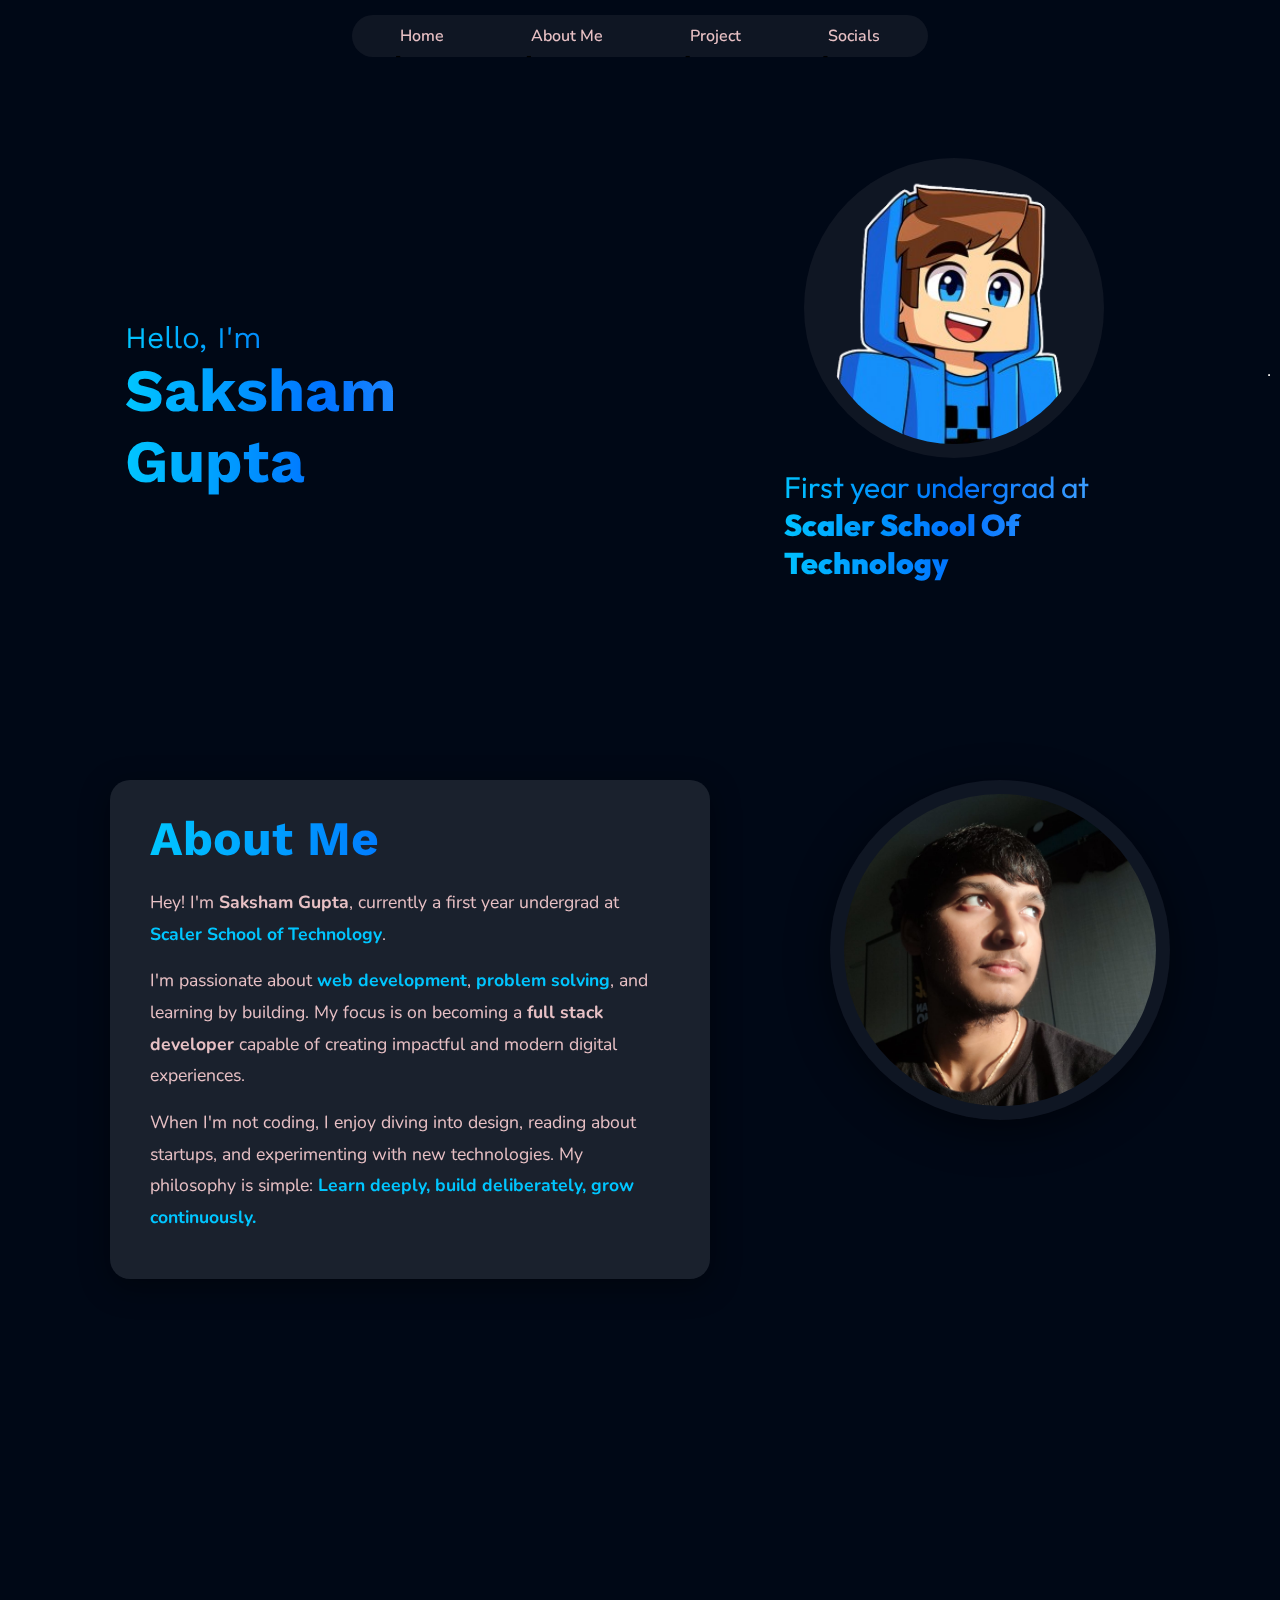
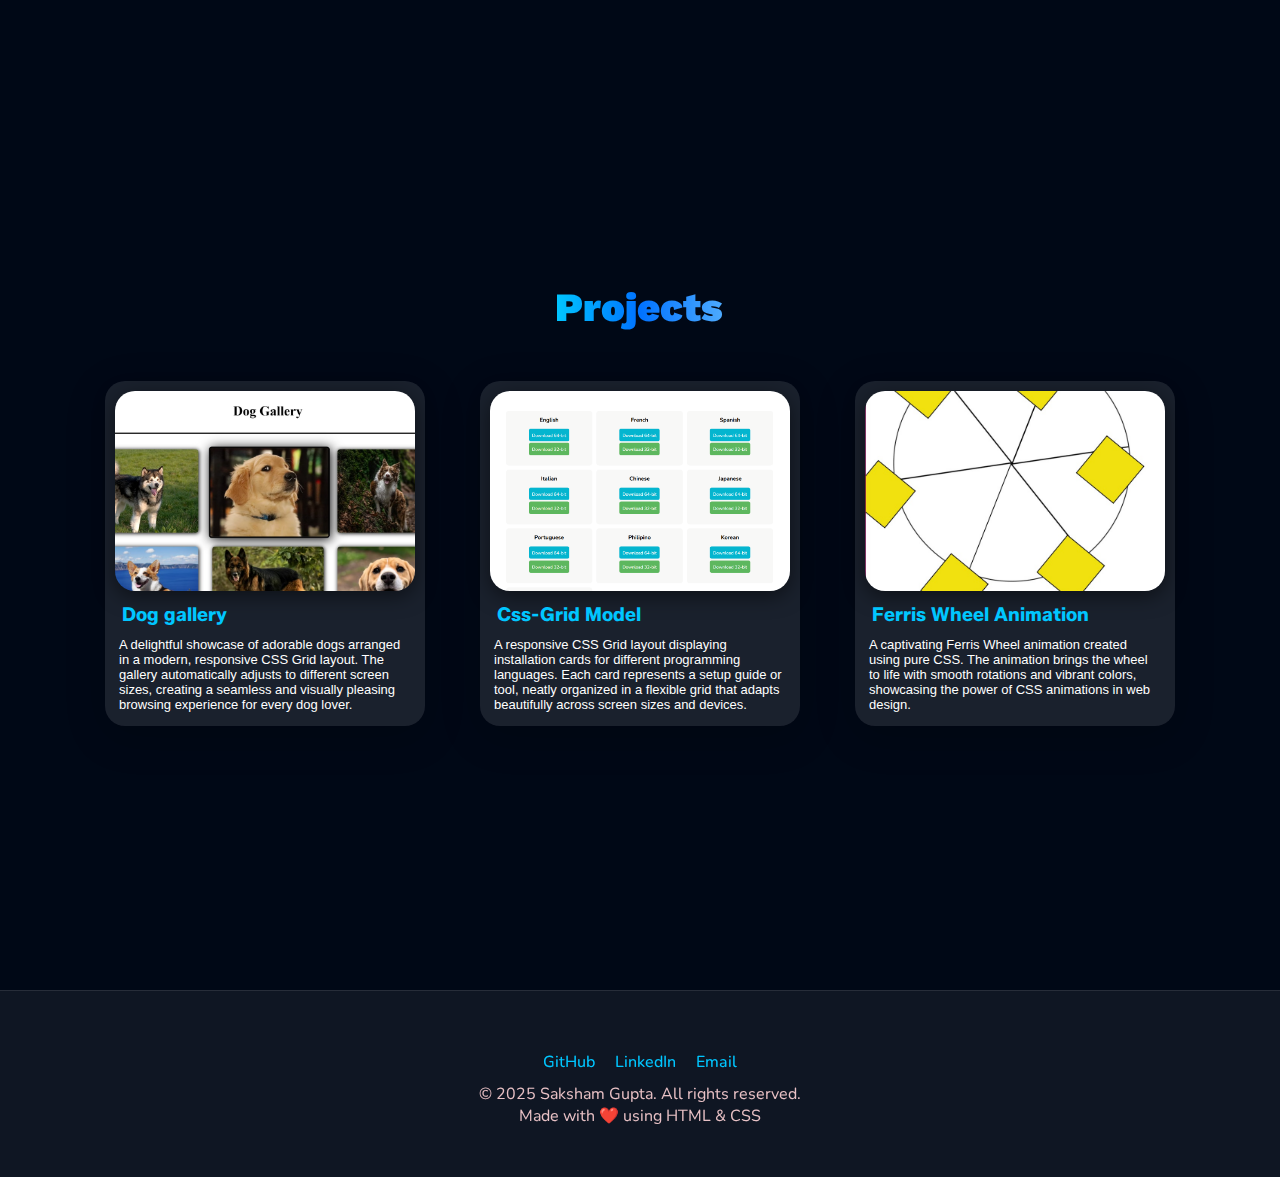
<file: index.html>
<!DOCTYPE html>
<html lang="en">

<head>
    <meta charset="UTF-8">
    <meta name="viewport" content="width=device-width, initial-scale=1.0">
    <title>Nav Bar</title>
</head>
<link rel="stylesheet" href="style.css">

<body>

    <nav class="navbar">
        <ul>
            <li><a href="#page1">Home</a></li>
            <li><a href="#about">About Me</a></li>
            <li><a href="#pro">Project</a></li>
            <li><a href="#footer">Socials</a></li>
        </ul>
    </nav>

    <section>

        <div class="page1" id="page1">
            <div class="content1">
                <div class="intro">
                    <p>Hello, I'm</p>
                    <h1>Saksham Gupta</h1>
                    <p id="whoami"></p>
                </div>
                <div class="pfp">
                    <img src="pfp1.png" alt="pfp">
                    <p>First year undergrad at <strong>Scaler School Of Technology</strong></p>
                </div>
            </div>

            <hr>
        </div>
        <div class="about-page" id="about">
            <div class="about-text">
                <h1>About Me</h1>
                <p>
                    Hey! I'm <strong>Saksham Gupta</strong>, currently a first year undergrad at
                    <span class="highlight">Scaler School of Technology</span>.
                </p>
                <p>
                    I'm passionate about <span class="highlight">web development</span>,
                    <span class="highlight">problem solving</span>, and learning by building.
                    My focus is on becoming a <strong>full stack developer</strong> capable of creating
                    impactful and modern digital experiences.
                </p>
                <p>
                    When I'm not coding, I enjoy diving into design, reading about startups, and
                    experimenting with new technologies. My philosophy is simple:
                    <span class="highlight">Learn deeply, build deliberately, grow continuously.</span>
                </p>
            </div>

            <div class="about-photo">
                <img src="mypic.jpg" alt="About Me">
            </div>
        </div>

        <div class="projects">
            <p id="pro">Projects</p>
            <div class="project-cards">
                <div class="card">
                    <div class="thumbnail">
                        <img src="doggallery.jpg" alt="">
                    </div>
                    <p class="title">
                        Dog gallery
                    </p>
                    <p class="description">
                        A delightful showcase of adorable dogs arranged in a modern, responsive CSS Grid layout. The gallery automatically adjusts to different screen sizes, creating a seamless and visually pleasing browsing experience for every dog lover.
                    </p>
                </div>
                <div class="card">
                    <div class="thumbnail">
                        <img src="image.png" alt="">
                    </div>
                    <p class="title">
                        Css-Grid Model
                    </p>
                    <p class="description">
                        A responsive CSS Grid layout displaying installation cards for different programming languages. Each card represents a setup guide or tool, neatly organized in a flexible grid that adapts beautifully across screen sizes and devices.
                    </p>
                </div>
                <div class="card">
                    <div class="thumbnail">
                        <img src="ferris-Wheel.jpg" alt="">
                    </div>
                    <p class="title">
                        Ferris Wheel Animation
                    </p>
                    <p class="description">
                        A captivating Ferris Wheel animation created using pure CSS. The animation brings the wheel to life with smooth rotations and vibrant colors, showcasing the power of CSS animations in web design.
                    </p>
                </div>
                
            </div>

        </div>
    </section>

    <div class="footer" id="footer">
        <div class="socials">
            <div class="links">
                <a href="https://github.com/Sak0423" target="_blank">GitHub</a>
                <a href="https://linkedin.com/in/saksham-gupta-54b2a9378" target="_blank">LinkedIn</a>
                <a href="mailto:sakshamji2019@gmail.com">Email</a>
            </div>
            <p>© 2025 Saksham Gupta. All rights reserved.</p>
            <p>Made with ❤️ using HTML & CSS</p>
        </div>
    </div>
</body>

</html>
</file>
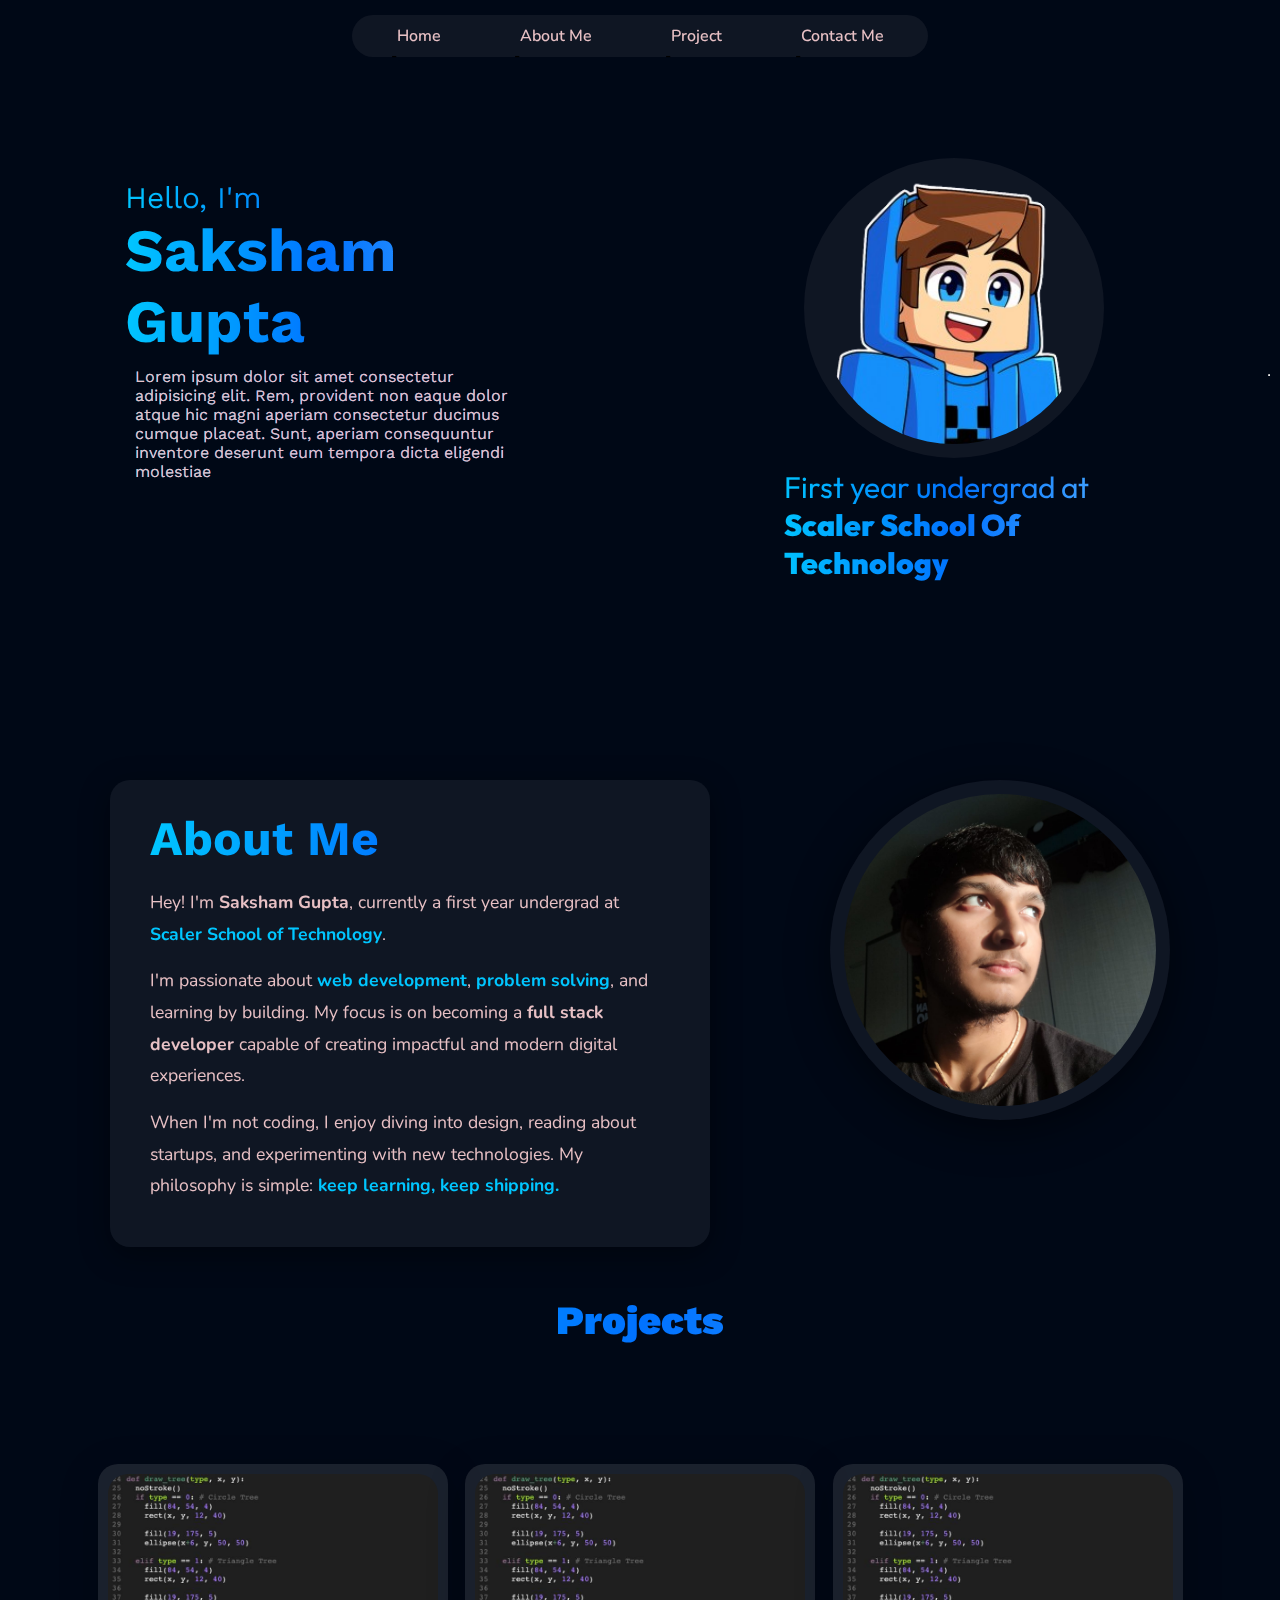
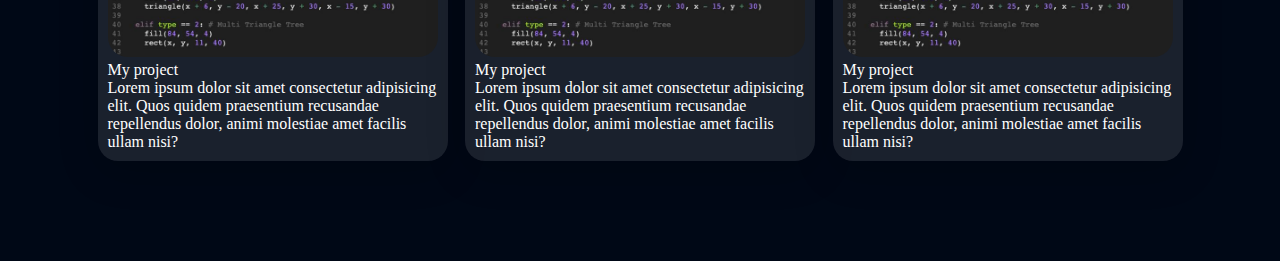
<file: check.html>
<!DOCTYPE html>
<html lang="en">

<head>
    <meta charset="UTF-8">
    <meta name="viewport" content="width=device-width, initial-scale=1.0">
    <title>Nav Bar</title>
</head>
<!-- <link rel="stylesheet" href="style.css"> -->
 <style>
    @import url('https://fonts.googleapis.com/css2?family=Nunito+Sans:ital,opsz,wght@0,6..12,200..1000;1,6..12,200..1000&family=Nunito:ital,wght@0,200..1000;1,200..1000&family=Outfit:wght@100..900&family=Work+Sans:ital,wght@0,100..900;1,100..900&family=Zalando+Sans:ital,wght@0,200..900;1,200..900&display=swap');


:root{
        --primarycolor: #302b52 ;
    }

    *{
        margin: 0;
        padding: 0;
        box-sizing: border-box;
    }
    body{
      
        /* color: white; */
        background-color: #000816;
    }
    .navbar{
        width: 45vw;
        position: fixed;
        justify-self: center;
        top: 15px;
        z-index: 10;
    }
    .navbar ul{
        background: rgba(255, 255, 255, 0.06);
        backdrop-filter: blur(10px);
        display: flex;
        justify-content: space-around;    
        border-radius: 25px;
        padding: 5px;

    }
    .navbar ul li{
        list-style-type: none;
        padding: 5px 5px;
        position: relative;

    }

    .navbar ul li::after{
        content: "-";
        position: absolute;
        height: 2px;
        top: 27px;
        left: 0px;
        width: 0;
        background-color: #009dffed;
        transition: width 0.5s ease;

    }
    .navbar ul li:hover::after{
        width: 100%;

        
    }
    .navbar ul li a{
        text-decoration: none;
        color: #E8C1C5;
        font-family: "Nunito", sans-serif;
        font-weight: 550;
        
    }

    .page1{
        max-height: 100vh;
        padding: 150px 10px;
        display: flex;
        align-items: center;
        justify-content: center;
    }
    .page1 .content1{
        height: 50vh;
        width: 100vw;
        display: flex;
        justify-content: space-around;
        color: white;
    }
    .page1 .content1 .pfp{
        /* background-color: white; */
        display: flex;
        flex-direction: column;
        justify-content: center;
        padding: 20px;
        width: 400px;
        align-items: center;
        
        
    }

    .page1 .content1 .intro:first-child , .page1 .content1 .intro h3{
        margin-top: 30px;
        font-family: "Work Sans", sans-serif;
        max-height: 500px;
         font-size: 30px;
         background: linear-gradient(90deg, #00c6ff, #0072ff, #4facfe);
        -webkit-background-clip: text;
        color: transparent;
    }

    .page1 .content1 .intro{
        max-width: 400px;
    }

    #whoami{
        font-size: 16px;
        margin: 10px;
        text-align: left;
        color: #E8C1C5;
    }
 
    .page1 .content1 .pfp img{
        width: 300px;
        padding: 14px;
        background-color: rgba(255, 255, 255, 0.06);
        border-radius: 50%;

    }
    .page1 .content1 .pfp p{
        background: linear-gradient(90deg, #00c6ff, #0072ff, #4facfe);
        -webkit-background-clip: text;
        color: transparent;
        padding: 10px;
        font-family: "Outfit", sans-serif;
        font-size: 30px;
        text-wrap: wrap;
    }
    .page1 .content1 .pfp p strong{
        font-weight: 900;
    }
    /* About Page */
.about-page {
    max-height: 100vh;
    display: flex;
    align-items: flex-start;
    justify-content: space-around;
    padding: 30px 80px;
    color: #fff;
    gap: 60px;
}

.about-text {
    max-width: 600px;
    background: rgba(255, 255, 255, 0.06);
    backdrop-filter: blur(10px);
    padding: 30px 40px;
    border-radius: 20px;
    box-shadow: 0 8px 30px rgba(0,0,0,0.4);
    font-family: "Nunito", sans-serif;
}

.about-text h1 {
    font-size: 3rem;
    margin-bottom: 20px;
    font-family: "Work Sans", sans-serif;
    background: linear-gradient(90deg, #00c6ff, #0072ff, #4facfe);
    -webkit-background-clip: text;
    color: transparent;
}

.about-text p {
    margin-bottom: 15px;
    line-height: 1.8;
    font-size: 1.1rem;
    color: #E8C1C5;
}

.about-text .highlight {
    color: #00c6ff;
    font-weight: 700;
}

.about-photo img {
    width: 340px;
    height: auto;
    border-radius: 50%;
    padding: 14px;
    background: rgba(255, 255, 255, 0.06);
    box-shadow: 0 10px 40px rgba(0,0,0,0.5);
    transition: transform 0.3s ease;
}

.about-photo img:hover {
    transform: scale(1.05);
}

/* Active navbar link */
.navbar ul li a.active {
    color: #00c6ff;
    font-weight: bold;
}
/* Projects */

.projects{
    padding: 100px 80px;
    max-height: 100vh;
    display: flex;
    align-items: center;
    justify-content: center;
}
 #project{
    margin: 20px;
    font-size: 40px;
    font-weight: 900;
    background: linear-gradient(90deg, #00c6ff, #0072ff, #4facfe);
    -webkit-background-clip: text;
    color: transparent;
    font-family: "Work Sans", sans-serif;
    text-align: center;
}
.project-cards{
    width: 100%;
    display: flex;
    justify-content: space-evenly;
}
.project-cards .card{
    color: white;
    background: rgba(255, 255, 255, 0.1);
    width: 350px;
    padding: 10px;
    border-radius: 20px;
    box-shadow: 0 10px 40px rgba(0,0,0,0.2);
    transition: transform 0.3s ease;
   
}



.project-cards .card:hover{
    transform: scale(1.05);
}
.project-cards .card .thumbnail img{
    /* height: 100px; */
    height: 100%;
    width: 100%;
    object-fit: cover;
    border-radius: 20px;
}
 </style>

<body>
    <div class="navbar">
        <ul>
            <li><a href="">Home</a></li>
            <li><a href="">About Me</a></li>
            <li><a href="">Project</a></li>
            <li><a href="">Contact Me</a></li>
        </ul>
    </div>

    <div class="page1">
        <div class="content1">
            <div class="intro">
                <p>Hello, I'm</p>
                <h1>Saksham Gupta</h1>
                <p id="whoami">Lorem ipsum dolor sit amet consectetur adipisicing elit. Rem, provident non eaque dolor
                    atque hic magni aperiam consectetur ducimus cumque placeat. Sunt, aperiam consequuntur inventore
                    deserunt eum tempora dicta eligendi molestiae</p>
            </div>
            <div class="pfp">
                <img src="pfp1.png" alt="pfp">
                <p>First year undergrad at <strong>Scaler School Of Technology</strong></p>
            </div>
        </div>

        <hr>
    </div>
    <div class="about-page">
        <div class="about-text">
            <h1>About Me</h1>
            <p>
                Hey! I'm <strong>Saksham Gupta</strong>, currently a first year undergrad at
                <span class="highlight">Scaler School of Technology</span>.
            </p>
            <p>
                I'm passionate about <span class="highlight">web development</span>,
                <span class="highlight">problem solving</span>, and learning by building.
                My focus is on becoming a <strong>full stack developer</strong> capable of creating
                impactful and modern digital experiences.
            </p>
            <p>
                When I'm not coding, I enjoy diving into design, reading about startups, and
                experimenting with new technologies. My philosophy is simple:
                <span class="highlight">keep learning, keep shipping.</span>
            </p>
        </div>

        <div class="about-photo">
            <img src="mypic.jpg"
                alt="About Me">
        </div>
    </div>

    <h1 id="project">Projects</h1>
    <div class="projects">
        <div class="project-cards">
            <div class="card">
                <div class="thumbnail">
                    <img src="project1.png" alt="">
                </div>
                <p class="title">
                    My project
                </p>
                <p class="description">
                    Lorem ipsum dolor sit amet consectetur adipisicing elit. Quos quidem praesentium recusandae repellendus dolor, animi molestiae amet facilis ullam nisi?
                </p>
            </div>
            <div class="card">
                <div class="thumbnail">
                    <img src="project1.png" alt="">
                </div>
                <p class="title">
                    My project
                </p>
                <p class="description">
                    Lorem ipsum dolor sit amet consectetur adipisicing elit. Quos quidem praesentium recusandae repellendus dolor, animi molestiae amet facilis ullam nisi?
                </p>
            </div>
            <div class="card">
                <div class="thumbnail">
                    <img src="project1.png" alt="">
                </div>
                <p class="title">
                    My project
                </p>
                <p class="description">
                    Lorem ipsum dolor sit amet consectetur adipisicing elit. Quos quidem praesentium recusandae repellendus dolor, animi molestiae amet facilis ullam nisi?
                </p>
            </div>
        </div>
        
    </div>
</body>

</html>
</file>
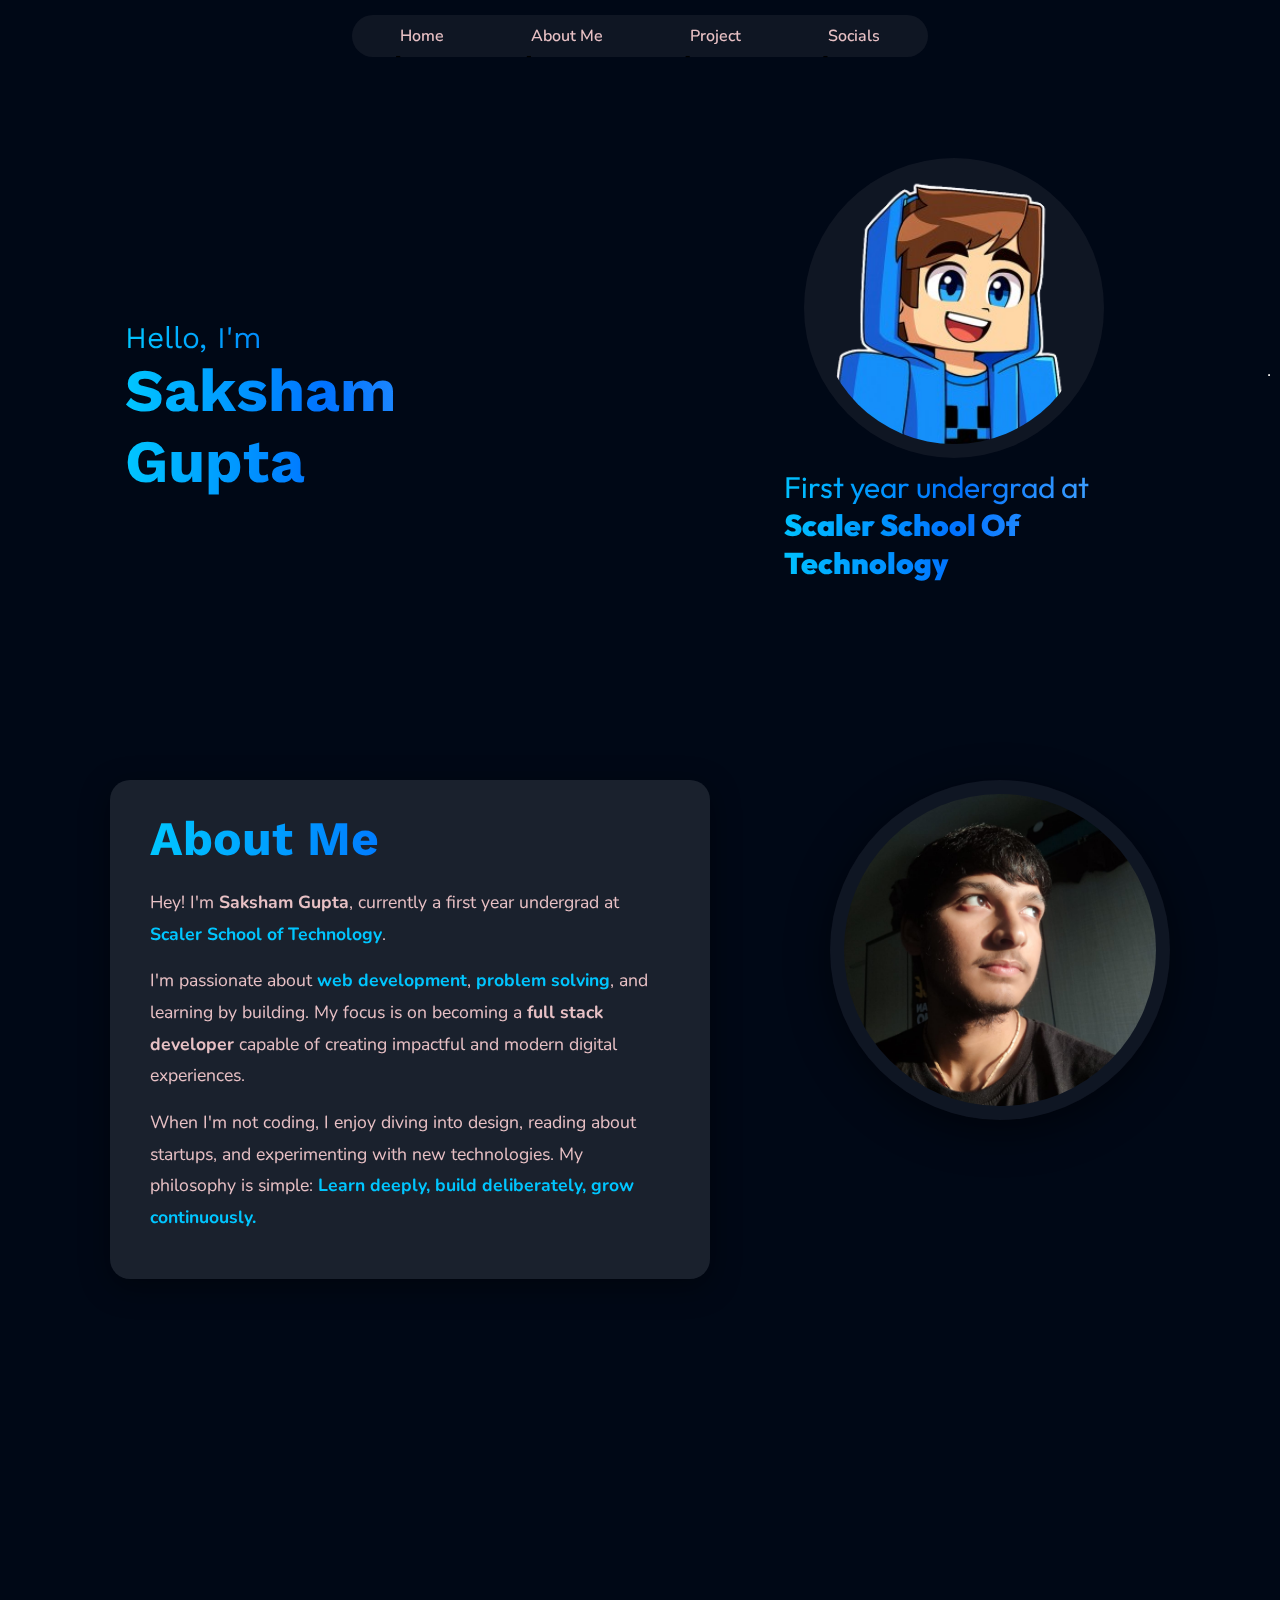
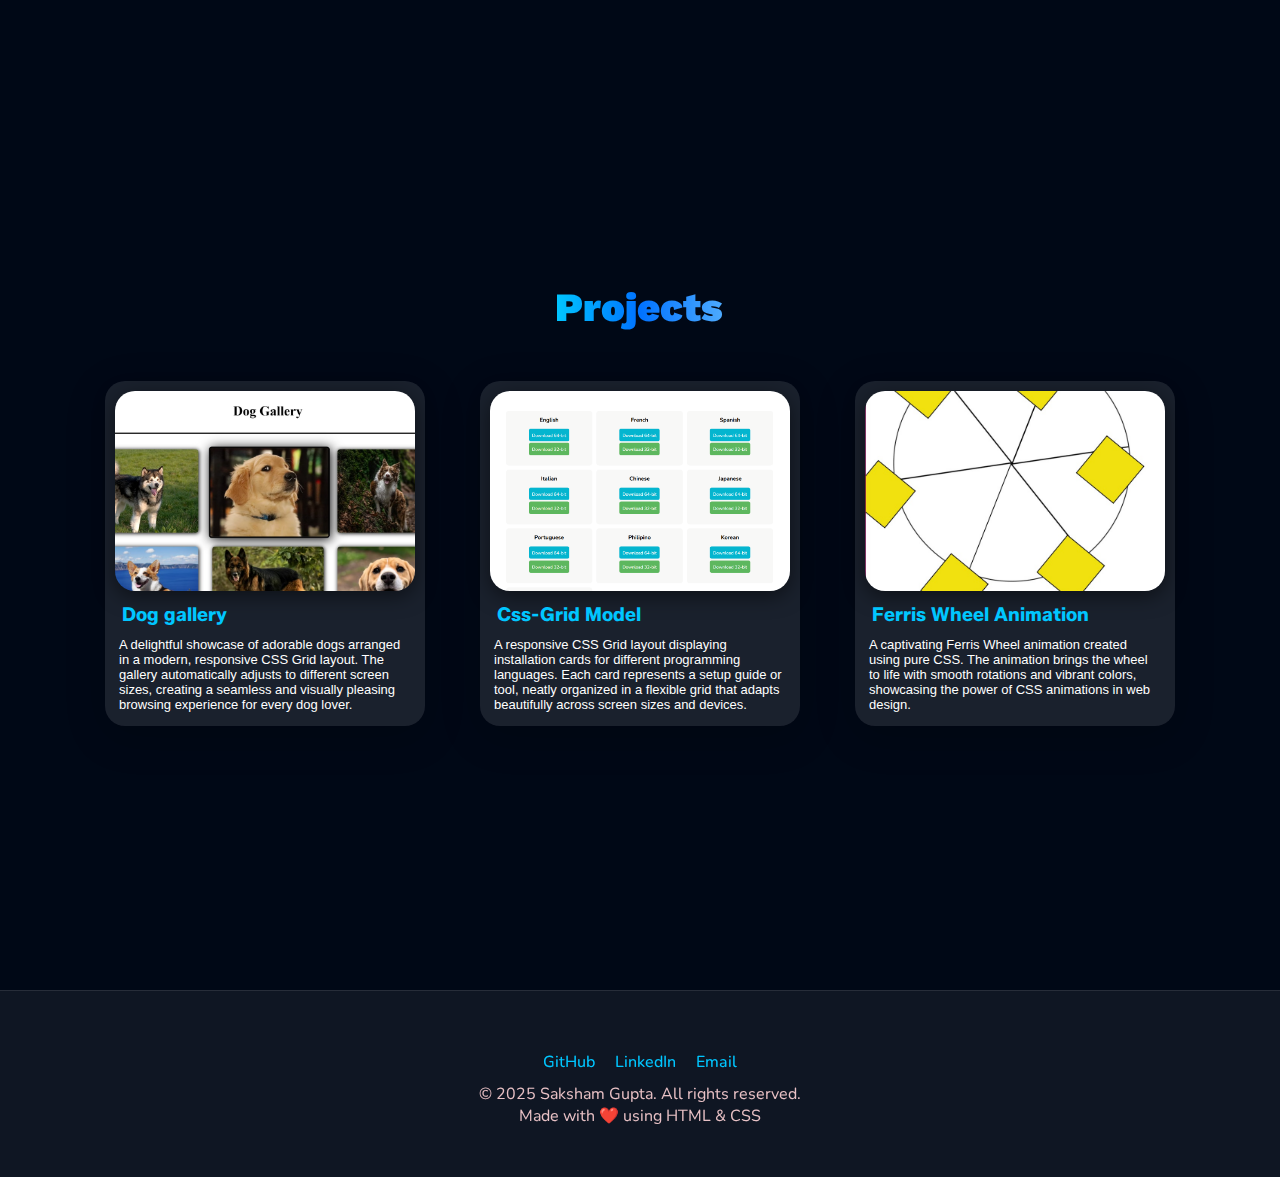
<file: Portfolio.html>
<!DOCTYPE html>
<html lang="en">

<head>
    <meta charset="UTF-8">
    <meta name="viewport" content="width=device-width, initial-scale=1.0">
    <title>Nav Bar</title>
</head>
<link rel="stylesheet" href="style.css">

<body>

    <nav class="navbar">
        <ul>
            <li><a href="#page1">Home</a></li>
            <li><a href="#about">About Me</a></li>
            <li><a href="#pro">Project</a></li>
            <li><a href="#footer">Socials</a></li>
        </ul>
    </nav>

    <section>

        <div class="page1" id="page1">
            <div class="content1">
                <div class="intro">
                    <p>Hello, I'm</p>
                    <h1>Saksham Gupta</h1>
                    <p id="whoami"></p>
                </div>
                <div class="pfp">
                    <img src="pfp1.png" alt="pfp">
                    <p>First year undergrad at <strong>Scaler School Of Technology</strong></p>
                </div>
            </div>

            <hr>
        </div>
        <div class="about-page" id="about">
            <div class="about-text">
                <h1>About Me</h1>
                <p>
                    Hey! I'm <strong>Saksham Gupta</strong>, currently a first year undergrad at
                    <span class="highlight">Scaler School of Technology</span>.
                </p>
                <p>
                    I'm passionate about <span class="highlight">web development</span>,
                    <span class="highlight">problem solving</span>, and learning by building.
                    My focus is on becoming a <strong>full stack developer</strong> capable of creating
                    impactful and modern digital experiences.
                </p>
                <p>
                    When I'm not coding, I enjoy diving into design, reading about startups, and
                    experimenting with new technologies. My philosophy is simple:
                    <span class="highlight">Learn deeply, build deliberately, grow continuously.</span>
                </p>
            </div>

            <div class="about-photo">
                <img src="mypic.jpg" alt="About Me">
            </div>
        </div>

        <div class="projects">
            <p id="pro">Projects</p>
            <div class="project-cards">
                <div class="card">
                    <div class="thumbnail">
                        <img src="doggallery.jpg" alt="">
                    </div>
                    <p class="title">
                        Dog gallery
                    </p>
                    <p class="description">
                        A delightful showcase of adorable dogs arranged in a modern, responsive CSS Grid layout. The gallery automatically adjusts to different screen sizes, creating a seamless and visually pleasing browsing experience for every dog lover.
                    </p>
                </div>
                <div class="card">
                    <div class="thumbnail">
                        <img src="image.png" alt="">
                    </div>
                    <p class="title">
                        Css-Grid Model
                    </p>
                    <p class="description">
                        A responsive CSS Grid layout displaying installation cards for different programming languages. Each card represents a setup guide or tool, neatly organized in a flexible grid that adapts beautifully across screen sizes and devices.
                    </p>
                </div>
                <div class="card">
                    <div class="thumbnail">
                        <img src="ferris-Wheel.jpg" alt="">
                    </div>
                    <p class="title">
                        Ferris Wheel Animation
                    </p>
                    <p class="description">
                        A captivating Ferris Wheel animation created using pure CSS. The animation brings the wheel to life with smooth rotations and vibrant colors, showcasing the power of CSS animations in web design.
                    </p>
                </div>
                
            </div>

        </div>
    </section>

    <div class="footer" id="footer">
        <div class="socials">
            <div class="links">
                <a href="https://github.com/Sak0423" target="_blank">GitHub</a>
                <a href="https://linkedin.com/in/saksham-gupta-54b2a9378" target="_blank">LinkedIn</a>
                <a href="mailto:sakshamji2019@gmail.com">Email</a>
            </div>
            <p>© 2025 Saksham Gupta. All rights reserved.</p>
            <p>Made with ❤️ using HTML & CSS</p>
        </div>
    </div>
</body>

</html>
</file>
<file: style.css>
@import url('https://fonts.googleapis.com/css2?family=Nunito+Sans:ital,opsz,wght@0,6..12,200..1000;1,6..12,200..1000&family=Nunito:ital,wght@0,200..1000;1,200..1000&family=Outfit:wght@100..900&family=Work+Sans:ital,wght@0,100..900;1,100..900&family=Zalando+Sans:ital,wght@0,200..900;1,200..900&display=swap');

:root{
        --primarycolor: #302b52 ;
    }

    *{
        margin: 0;
        padding: 0;
        box-sizing: border-box;
    }
    body{
        background-color: #000816;
    }
    .navbar{
        width: 45vw;
        position: fixed;
        justify-self: center;
        top: 15px;
        z-index: 10;
    }
    .navbar ul{
        background: rgba(255, 255, 255, 0.06);
        backdrop-filter: blur(10px);
        display: flex;
        justify-content: space-around;    
        border-radius: 25px;
        padding: 5px;

    }
    .navbar ul li{
        list-style-type: none;
        padding: 5px 5px;
        position: relative;

    }

    .navbar ul li::after{
        content: "-";
        position: absolute;
        height: 2px;
        top: 27px;
        left: 0px;
        width: 0;
        background-color: #009dffed;
        transition: width 0.5s ease;

    }
    .navbar ul li:hover::after{
        width: 100%;

        
    }
    .navbar ul li a{
        text-decoration: none;
        color: #E8C1C5;
        font-family: "Nunito", sans-serif;
        font-weight: 550;
        
    }

    .page1{
        max-height: 100vh;
        padding: 150px 10px;
        display: flex;
        align-items: center;
        justify-content: center;
    }
    .page1 .content1{
        height: 50vh;
        width: 100vw;
        display: flex;
        justify-content: space-around;
        color: white;
    }
    .page1 .content1 .pfp{
        /* background-color: white; */
        display: flex;
        flex-direction: column;
        justify-content: center;
        padding: 20px;
        width: 400px;
        align-items: center;
        
        
    }

    .page1 .content1 .intro:first-child , .page1 .content1 .intro h3{
        margin-top: 170px;
        font-family: "Work Sans", sans-serif;
        max-height: 500px;
         font-size: 30px;
         background: linear-gradient(90deg, #00c6ff, #0072ff, #4facfe);
        -webkit-background-clip: text;
        color: transparent;
    }

    .page1 .content1 .intro{
        max-width: 400px;
    }

    #whoami{
        font-size: 16px;
        margin: 10px;
        text-align: left;
        color: #E8C1C5;
    }
 
    .page1 .content1 .pfp img{
        width: 300px;
        padding: 14px;
        background-color: rgba(255, 255, 255, 0.06);
        border-radius: 50%;

    }
    .page1 .content1 .pfp p{
        background: linear-gradient(90deg, #00c6ff, #0072ff, #4facfe);
        -webkit-background-clip: text;
        color: transparent;
        padding: 10px;
        font-family: "Outfit", sans-serif;
        font-size: 30px;
        text-wrap: wrap;
    }
    .page1 .content1 .pfp p strong{
        font-weight: 900;
    }
    /* About Page */
.about-page {
    min-height: 100vh;
    display: flex;
    align-items: flex-start;
    justify-content: space-around;
    padding: 30px 80px;
    color: #fff;
    gap: 60px;
}

.about-text {
    max-width: 600px;
    background: rgba(255, 255, 255, 0.1);
    backdrop-filter: blur(20px);
    padding: 30px 40px;
    border-radius: 20px;
    box-shadow: 0 8px 30px rgba(0,0,0,0.4);
    font-family: "Nunito", sans-serif;
}

.about-text h1 {
    font-size: 3rem;
    margin-bottom: 20px;
    font-family: "Work Sans", sans-serif;
    background: linear-gradient(90deg, #00c6ff, #0072ff, #4facfe);
    -webkit-background-clip: text;
    color: transparent;
}

.about-text p {
    margin-bottom: 15px;
    line-height: 1.8;
    font-size: 1.1rem;
    color: #E8C1C5;
}

.about-text .highlight {
    color: #00c6ff;
    font-weight: 700;
}

.about-photo img {
    width: 340px;
    height: auto;
    border-radius: 50%;
    padding: 14px;
    background: rgba(255, 255, 255, 0.06);
    box-shadow: 0 10px 40px rgba(0,0,0,0.5);
    transition: transform 0.3s ease;
}

.about-photo img:hover {
    transform: scale(1.05);
}

/* Active navbar link */
.navbar ul li a.active {
    color: #00c6ff;
    font-weight: bold;
}
/* Projects */

.projects{
    padding: 10px 80px;
    min-height: 100vh;
    display: flex;
    flex-direction: column;
    /* align-items: center; */
    justify-content: center;
}
 #pro{
    width: 170px;
    margin: 10px auto 50px;
    font-size: 40px;
    font-weight: 900;
    background: linear-gradient(90deg, #00c6ff, #0072ff, #4facfe);
    -webkit-background-clip: text;
    color: transparent;
    font-family: "Work Sans", sans-serif;
}
.project-cards{
    width: 100%;
    display: flex;
    justify-content: space-evenly;
    flex-wrap: wrap;
    gap: 30px;
}
.project-cards .card{
    color: white;
    background: rgba(255, 255, 255, 0.1);
    width: 320px;
    padding: 10px;
    border-radius: 20px;
    box-shadow: 0 10px 40px rgba(0,0,0,0.2);
    transition: transform 0.3s ease;
    animation: scrolling linear;
    animation-timeline: view();
    animation-range: entry 0% cover 30%;
}

@keyframes scrolling{
    from{
        transform: translateX(-200px);
        opacity: 0;
    }
    to{
        transform: translateX(0px);
        opacity: 1;
    }
    
}

.project-cards .card:hover{
    transform: scale(1.05);
}
.project-cards .card .thumbnail img{
    /* height: 100px; */
    height: 200px;
    width: 100%;
    object-fit: cover;
    border-radius: 20px;
    box-shadow: 0 5px 20px rgba(0, 0, 0, 0.5);

}

.project-cards .card .title{
    padding: 7px;
    font-size: 1.2em;
    font-family: "Zalando Sans", sans-serif;
    color: #00c6ff;
    font-weight: bold;
}
.project-cards .card .description{
    font-family: 'Lucida Sans', 'Lucida Sans Regular', 'Lucida Grande', 'Lucida Sans Unicode', Geneva, Verdana, sans-serif;
    font-size: small;
    padding: 4px;
}

.footer {
    background: rgba(255, 255, 255, 0.06);
    backdrop-filter: blur(10px);
    text-align: center;
    padding: 50px;
    margin-top: 40px;
    border-top: 1px solid rgba(255, 255, 255, 0.1);
    color: #E8C1C5;
    font-family: "Nunito", sans-serif;
}
.footer .links{
    padding: 10px;
}
.footer .links a {
    color: #00c6ff;
    margin: 10px 8px;
    text-decoration: none;
    font-weight: 500;
}

@media screen and (max-width: 768px) {
    .navbar {
        width: 90vw;
        top: 10px;
    }

    .page1 {
        margin: 100px 10px;
    }
    .page1 .content1 {
        flex-direction: column;
        align-items: center;
        text-align: center;
        justify-content: center;
        /* text-align: center; */
        gap: 30px;
    }
    .page1 .content1 .pfp img {
        width: 200px;
    }
    .about-page {
        flex-direction: column;
        align-items: center;
        text-align: center;
        padding: 20px;
        gap: 30px;
        margin-bottom: 40px;
    }
    .about-photo img {
        width: 250px;
    }
    .project-cards {
        flex-direction: column;
        align-items: center;
        gap: 30px;
    }

    .project-cards .card {
        width: 250px;
    }

    
}
</file>
